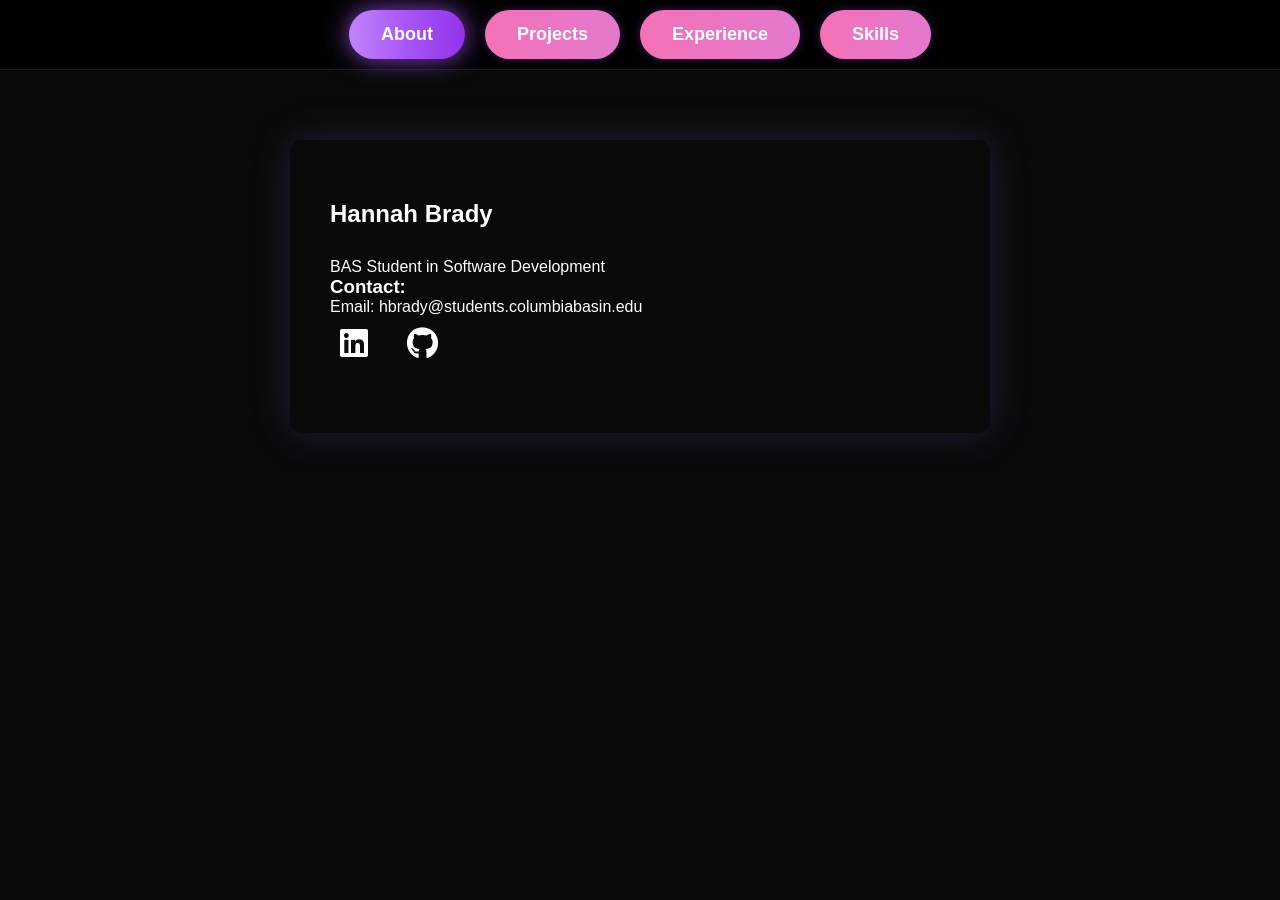
<file: index.html>
<!DOCTYPE html>
<html>
    <head>
        <title>Hannah Brady | Software Developer</title>
        <meta charset="UTF-8">
        <meta name="viewport" content="width=device-width, initial-scale=1.0">
        <link rel="stylesheet" href="style.css" />

        <link rel="stylesheet" href="https://cdnjs.cloudflare.com/ajax/libs/font-awesome/6.5.0/css/all.min.css">

    </head>
    <body>
        <header>
            <nav>
                <ul>
                    <li><a href="index.html" class="active">About</a></li> 
                    <li><a href="Projects.html">Projects</a></li>
                    <li><a href="Experience.html">Experience</a></li>
                    <li><a href="Skills.html">Skills</a></li>
                </ul>
            </nav>
        </header>

        <div class="about-container">
        <h2>Hannah Brady</h2>
      <p>BAS Student in Software Development</p>
      <h3>Contact:</h3>
      <p>Email: hbrady@students.columbiabasin.edu</p>
            <div class="social-links">
                <a href="https://www.linkedin.com/in/hannah-brady-a66144259/" target="_blank"><i class="fa-brands fa-linkedin"></i></a>
                <a href="https://github.com/HannahBrady23" target="_blank"><i class="fa-brands fa-github"></i></a>
        </div>
        </div>
        <div style="text-align:left; margin: 15px;">
        </div>
    </body>
</html>
</file>
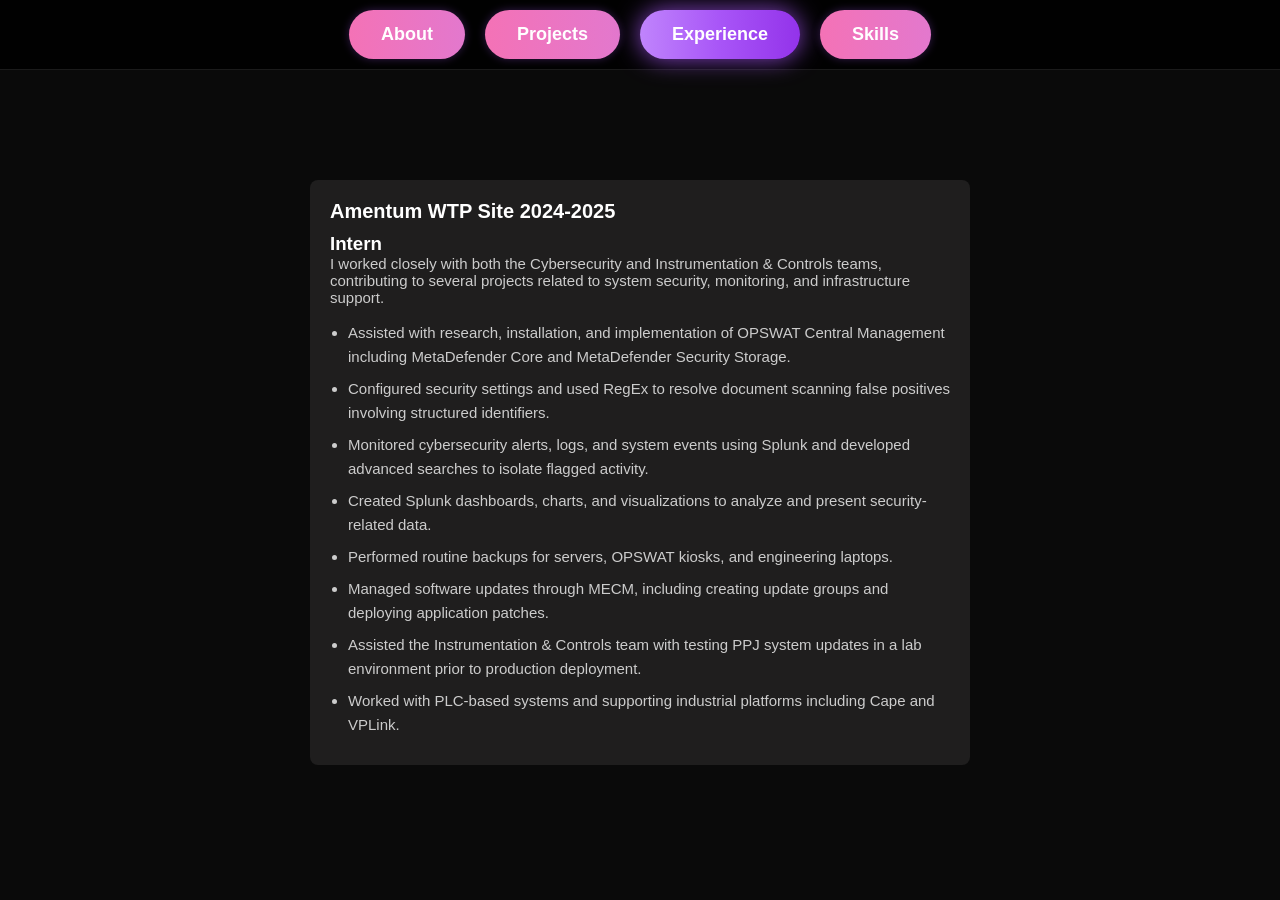
<file: Experience.html>
<!DOCTYPE html>
<html>
    <head>
        <title>Hannah Brady | Experience</title>
        <meta charset="UTF-8">
        <meta name="viewport" content="width=device-width, initial-scale=1.0">
        <link rel="stylesheet" href="style.css" />

    </head>
    <body>
        <header>
            <nav>
                <ul>
                    <li><a href="index.html">About</a></li> 
                    <li><a href="Projects.html">Projects</a></li>
                    <li><a href="Experience.html" class="active">Experience</a></li>
                    <li><a href="Skills.html">Skills</a></li>
                </ul>
            </nav>
        </header> 

      <div class="experience-container">
          <div class="project-card">
            <h2>Amentum WTP Site 2024-2025</h2>
              <h3>Intern</h3>
            <p class="description"> I worked closely with both the Cybersecurity and Instrumentation & Controls teams, contributing to several projects related to system security, monitoring, and infrastructure support.
                <ul class="experience-list">
<li>Assisted with research, installation, and implementation of OPSWAT Central Management including MetaDefender Core and MetaDefender Security Storage.</li>

<li>Configured security settings and used RegEx to resolve document scanning false positives involving structured identifiers.</li>

<li>Monitored cybersecurity alerts, logs, and system events using Splunk and developed advanced searches to isolate flagged activity.</li>

<li>Created Splunk dashboards, charts, and visualizations to analyze and present security-related data.</li>

<li>Performed routine backups for servers, OPSWAT kiosks, and engineering laptops.</li>

<li>Managed software updates through MECM, including creating update groups and deploying application patches.</li>

<li>Assisted the Instrumentation & Controls team with testing PPJ system updates in a lab environment prior to production deployment.</li>

<li>Worked with PLC-based systems and supporting industrial platforms including Cape and VPLink.</li>
</ul>


            </p>
        </div>
        <div style="text-align:left; margin: 15px;">
        </div>
    </body>
</html>
</file>
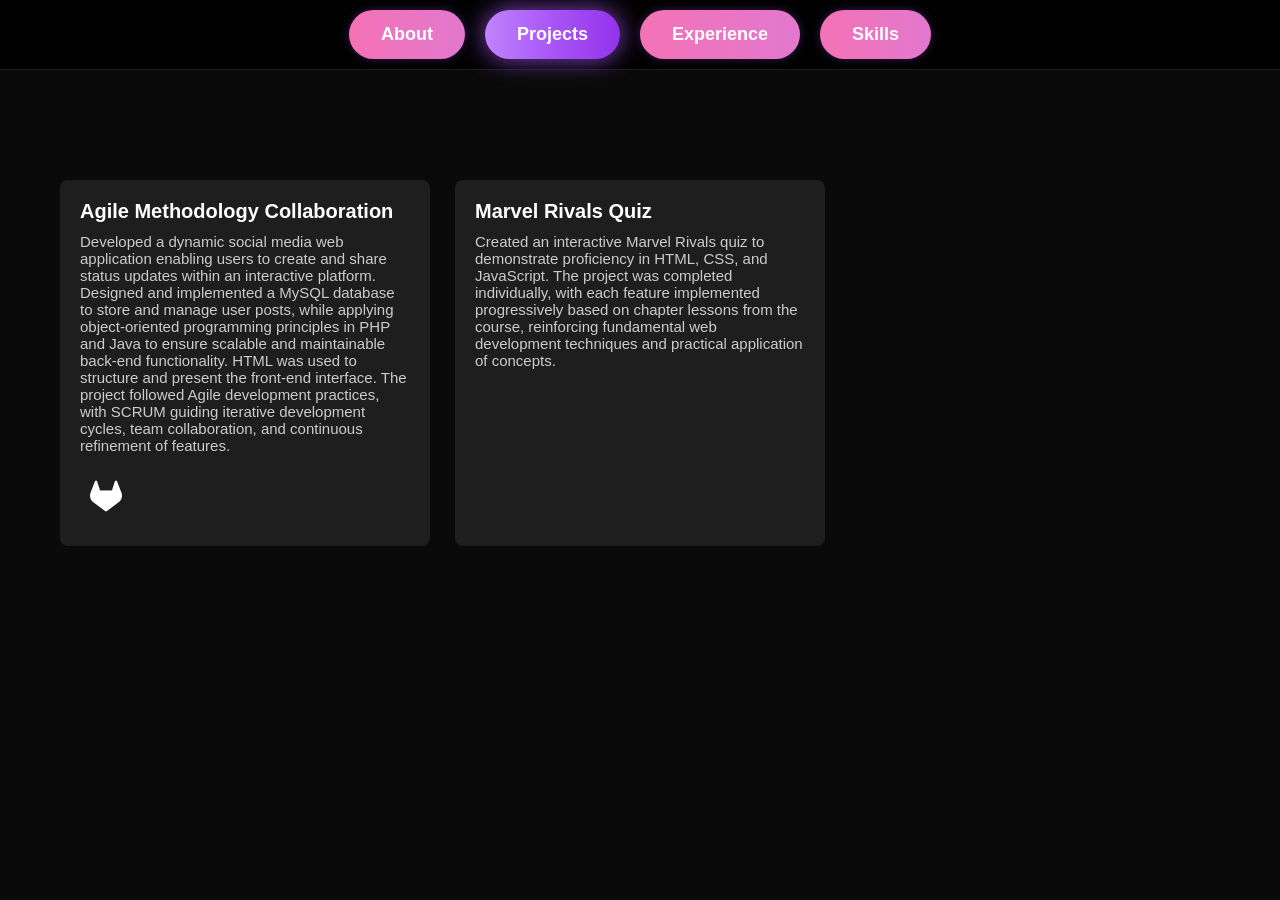
<file: Projects.html>
<!DOCTYPE html>
<html>
    <head>
        <title>Hannah Brady | Projects</title>
        <meta charset="UTF-8">
        <meta name="viewport" content="width=device-width, initial-scale=1.0">
        <link rel="stylesheet" href="style.css" />

        <link rel="stylesheet" href="https://cdnjs.cloudflare.com/ajax/libs/font-awesome/6.5.0/css/all.min.css">

    </head>
    <body>
        <header>
            <nav>
                <ul>
                    <li><a href="index.html">About</a></li> 
                    <li><a href="Projects.html"  class="active">Projects</a></li>
                    <li><a href="Experience.html">Experience</a></li>
                    <li><a href="Skills.html">Skills</a></li>
                </ul>
            </nav>
        </header> 
       <div class="project-container">
        <div class="project-card">
            <h2>Agile Methodology Collaboration</h2>
            <p class="description">
                Developed a dynamic social media web application enabling users to create and share status updates within an interactive platform. Designed and implemented a MySQL database to store and manage user posts, while applying object-oriented programming principles in PHP and Java to ensure scalable and maintainable back-end functionality. HTML was used to structure and present the front-end interface. The project followed Agile development practices, with SCRUM guiding iterative development cycles, team collaboration, and continuous refinement of features.
            </p>
            <div class="social-links">
                <a href="https://gitlab.com/cs411-winter2026/socialmedia-messageboard.git" target="_blank"><i class="fa-brands fa-gitlab"></i></a>
            </div>
        </div>
       <div class="project-card">
        <h2>Marvel Rivals Quiz</h2>
        <p class="description">
            Created an interactive Marvel Rivals quiz to demonstrate proficiency in HTML, CSS, and JavaScript. The project was completed individually, with each feature implemented progressively based on chapter lessons from the course, reinforcing fundamental web development techniques and practical application of concepts. 
        </p>
        <div class="project-links">
        </div>
    </div>
        <div style="text-align:left; margin: 15px;">
        </div>
    </body>
</html>
</file>
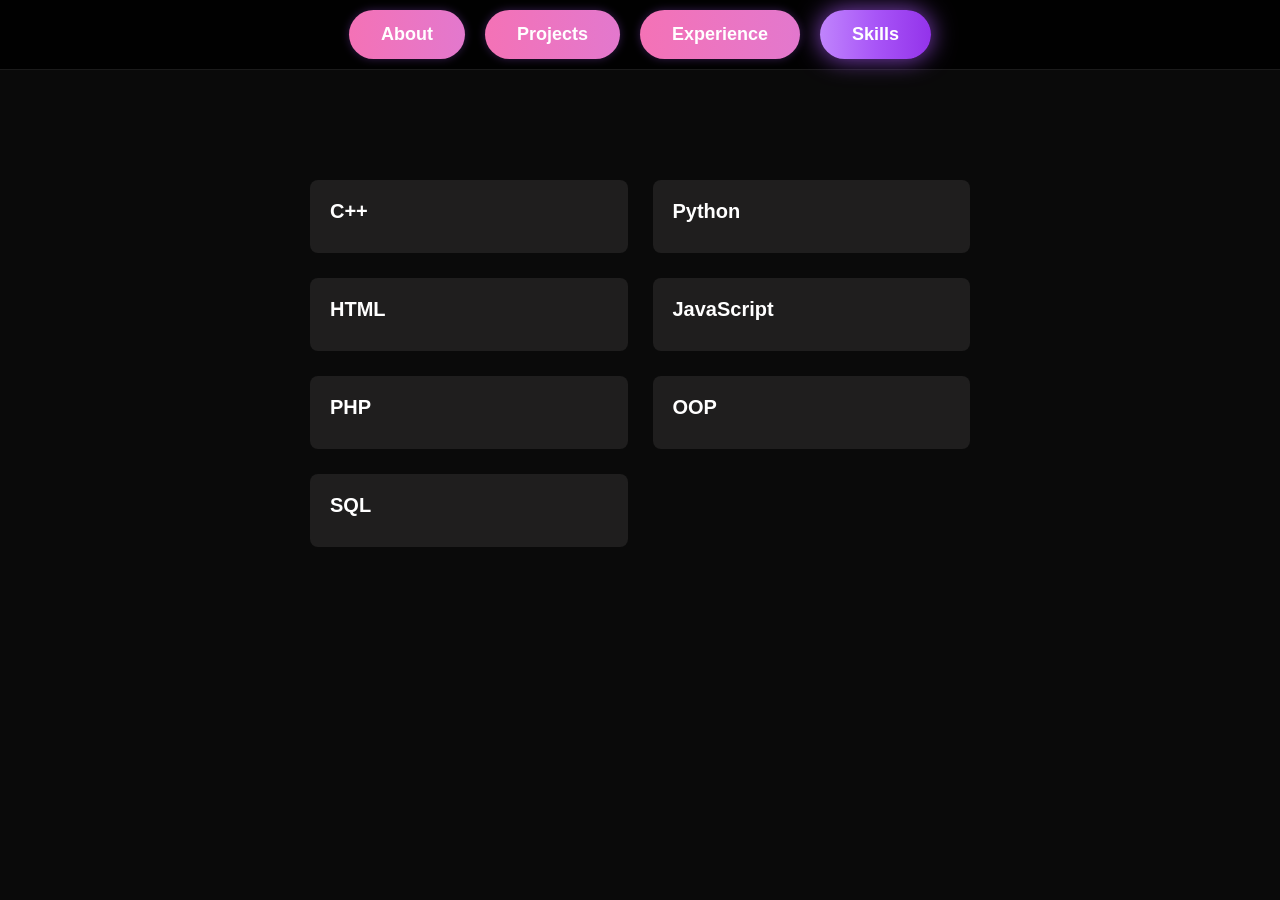
<file: Skills.html>
<!DOCTYPE html>
<html>
    <head>
        <title>Hannah Brady | Skills</title>
        <meta charset="UTF-8">
        <meta name="viewport" content="width=device-width, initial-scale=1.0">
        <link rel="stylesheet" href="style.css" />

    </head>
    <body>
        <header>
            <nav>
                <ul>
                    <li><a href="index.html">About</a></li> 
                    <li><a href="Projects.html">Projects</a></li>
                    <li><a href="Experience.html">Experience</a></li>
                    <li><a href="Skills.html"  class="active">Skills</a></li>
                </ul>
            </nav>
        </header> 

      <div class="skills-container">
          <div class="project-card">
            <h2>C++</h2>
        </div>
          <div class="project-card">
            <h2>Python</h2>
        </div>
          <div class="project-card">
            <h2>HTML</h2>
        </div>
          <div class="project-card">
            <h2>JavaScript</h2>
        </div>
          <div class="project-card">
            <h2>PHP</h2>
        </div>
          <div class="project-card">
            <h2>OOP</h2>
        </div>
          <div class="project-card">
            <h2>SQL</h2>
        </div>
        <div style="text-align:left; margin: 15px;">
        </div>
    </body>
</html>
</file>
<file: style.css>
* 
{ 
    box-sizing: border-box; 
    margin: 0; 
    padding: 0; 
}

body 
{
    font-family: -apple-system, BlinkMacSystemFont, "Segoe UI", Arial, sans-serif;
    background: #0a0a0a;
    color: #fff;
    overflow-x: hidden;
}

/* Header and nav styling */
header 
{
    position: fixed;
    top: 0;
    left: 0;
    width: 100vw;
    height: 70px;
    display: flex;
    align-items: center;
    justify-content: center;
    background: rgba(0,0,0,0.85);
    backdrop-filter: blur(12px);
    border-bottom: 1px solid rgba(255,255,255,0.1);
    z-index: 1000;
}

/* Horizontal nav tabs */
nav ul 
{
    list-style: none;
    display: flex;
    justify-content: center;
    gap: 20px;
    padding: 0;
    margin: 0;
    width: auto;
}

/* Glowing gradient pill tabs */
nav ul li a 
{
    position: relative;
    display: inline-block;
    padding: 14px 32px;
    font-weight: 600;
    font-size: 18px;
    border-radius: 30px; /* pill-shaped tabs */
    text-decoration: none;
    color: #fff; /* readable text */
    background: linear-gradient(270deg, #a855f7, #c084fc, #f472b6);
    background-size: 600% 600%;
    transition: all 0.3s ease;
    box-shadow: 0 0 8px rgba(168,85,247,0.3);
    animation: gradientShift 8s ease infinite; /* always lively */
}

/* Hover effect: glow and lift */
nav ul li a:hover 
{
    transform: translateY(-3px);
    box-shadow: 0 0 20px rgba(168,85,247,0.6), 0 0 25px rgba(244,114,182,0.4);
}

/* Active tab highlight */
nav ul li a.active 
{
    background: linear-gradient(270deg, #9333ea, #a855f7, #c084fc);
    box-shadow: 0 0 25px rgba(168,85,247,0.8);
}

/* Gradient animation keyframes */
@keyframes gradientShift 
{
    0% { background-position: 0% 50%; }
    50% { background-position: 100% 50%; }
    100% { background-position: 0% 50%; }
}

/* Container */
.project-container 
{
    margin-top: 140px; /* spacing below fixed header */
    padding: 40px 20px;
    max-width: 1200px;
    margin-left: auto;
    margin-right: auto;
    display:grid;
    margin-bottom:20px;
    grid-template-columns: repeat(auto-fit, minmax(300px, 1fr));
    gap: 25px;
   
}

.experience-container 
{
    margin-top: 140px; /* spacing below fixed header */
    padding: 40px 20px;
    max-width: 700px;
    margin-left: auto;
    margin-right: auto;
    display:block;
    margin-bottom:20px;
    grid-template-columns: repeat(auto-fit, minmax(300px, 1fr));
    gap: 25px;
   
}
.skills-container 
{
    margin-top: 140px; /* spacing below fixed header */
    padding: 40px 20px;
    max-width: 700px;
    margin-left: auto;
    margin-right: auto;
    display:grid;
    margin-bottom:20px;
    grid-template-columns: repeat(auto-fit, minmax(300px, 1fr));
    gap: 25px;
   
}

.about-container 
{
    margin-top: 140px; /* spacing below fixed header */
    padding: 60px 40px;
    max-width: 700px;
    margin-left: auto;
    margin-right: auto;
    background: rgba(10,10,10,0.6);
    border-radius: 12px;
    box-shadow: 0 0 40px rgba(168,85,247,0.2);
    
    display: block;
    grid-template-columns: repeat(auto-fit, minmax(300px, 1fr));
    gap: 25px;

}

.project-card
{
    background-color: #1f1e1e;
    padding: 20px;
    border-radius: 8px;
}

.project-card:hover
{
    transform: translateY(-5px);
    box-shadow: 0 10px 25px rgba(168,85,247,0.25);
}

.project-card h2
{
    font-size: 20px;
    font-weight: bold;
    margin-bottom: 10px;
}

.description
{
    font-size: 15px;
    margin-bottom: 15px;
    color: #cccccc;
}

.project-links a
{
    display: inline-block;
    margin-right: 15px;
    text-decoration: none;
    color: #ae3cf0;
    font-weight: bold;
}

.project-links a:hover
{
    text-decoration: underline;
}

.social-links a
{
    color: white;
    font-size: 32px;
    margin-right: 15px;
    padding: 10px;
    display: inline-block;
}

.social-links a:hover
{
    color: #a855f7;
    transform: scale(1.2);
}

.experience-list
{
    margin-left: 18px;
    margin-top: 10px;
    color: #cccccc;
    font-size: 15px;
    line-height: 1.6;
}

.experience-list li
{
    margin-bottom: 8px;
}

h2 
{
    text-align: left;
    margin-bottom: 30px;
    font-size: 24px;
    font-weight: 600;
    color: #fff;
    animation: fadeIn 0.3s;
}

@keyframes fadeIn 
{
    from { opacity: 0; transform: translateY(10px); }
    to { opacity: 1; transform: translateY(0); }
}

/* Custom scrollbar */
::-webkit-scrollbar 
{ 
    width: 10px; 
}

::-webkit-scrollbar-track 
{ 
    background: #0a0a0a; 
}

::-webkit-scrollbar-thumb 
{ 
    background: linear-gradient(180deg, #a855f7, #c084fc);
    border-radius: 10px;
}

::-webkit-scrollbar-thumb:hover 
{ 
    background: #9333ea; 
}
</file>
